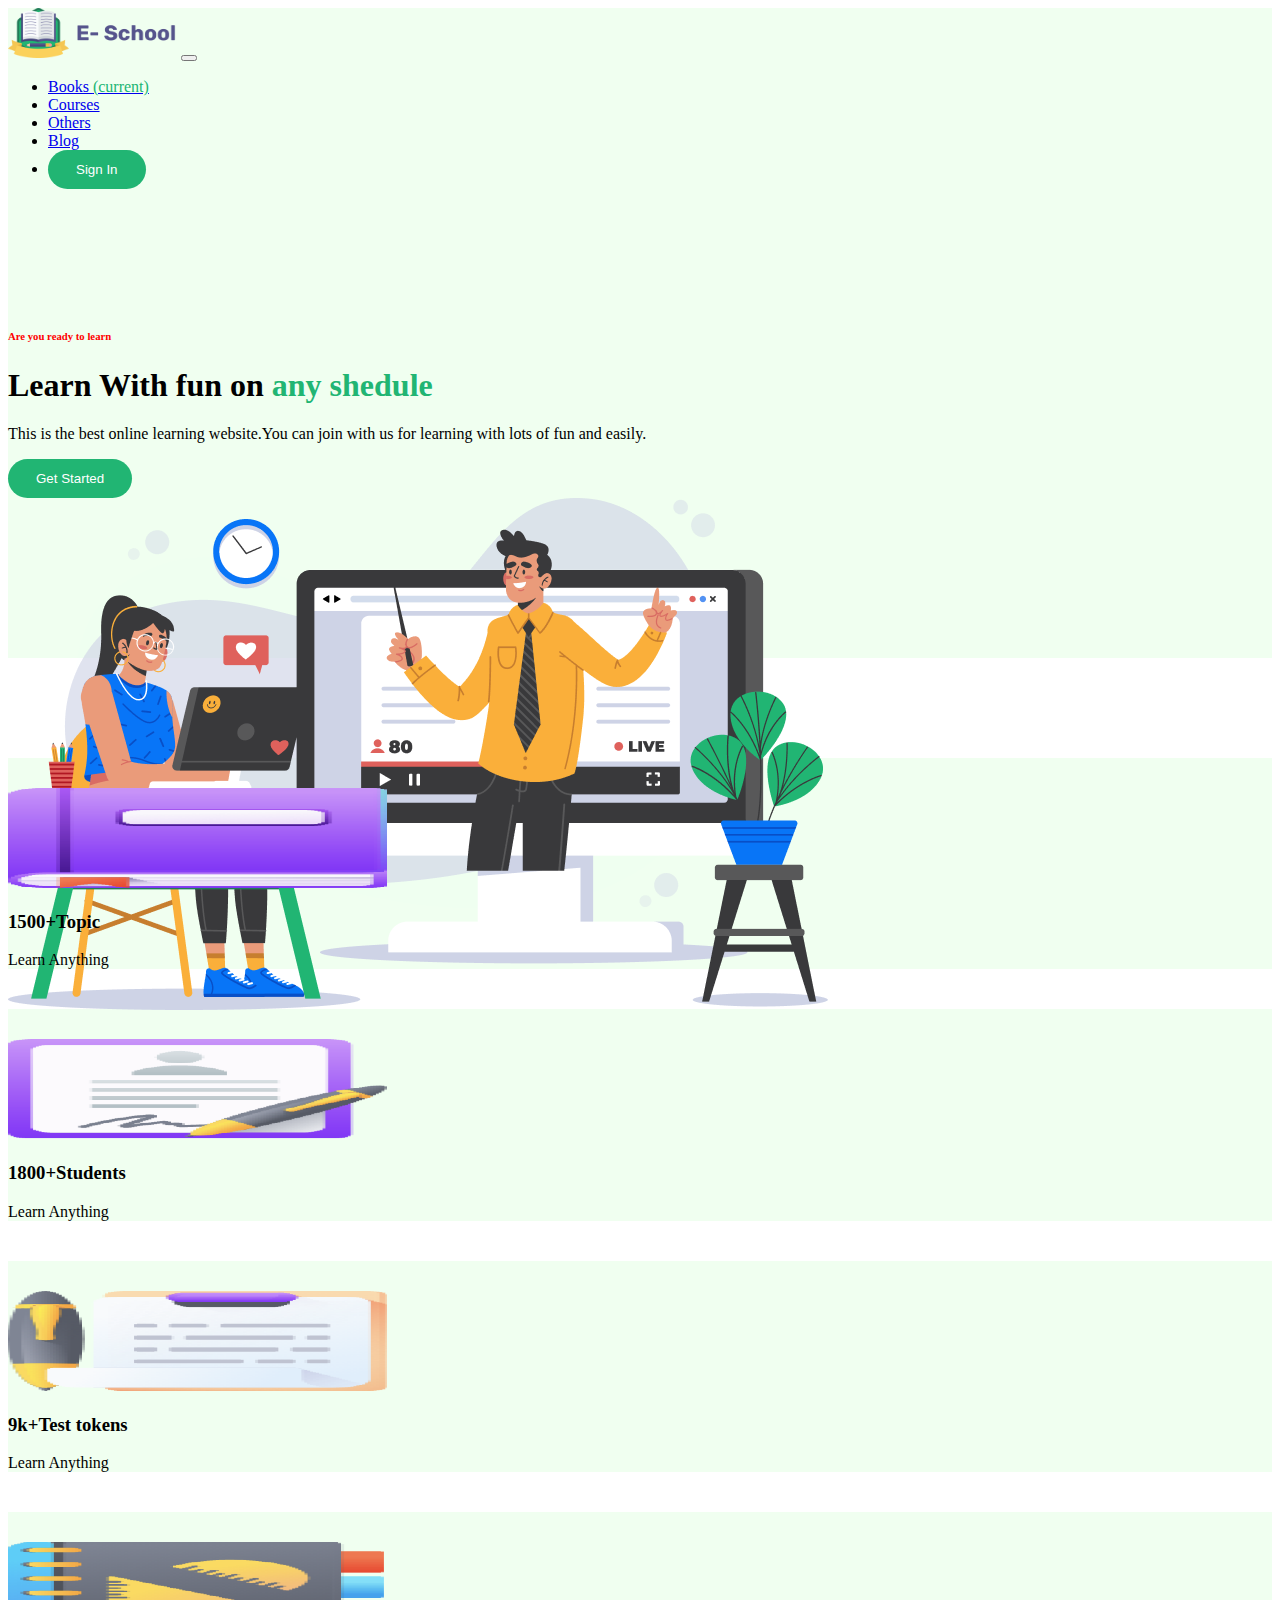
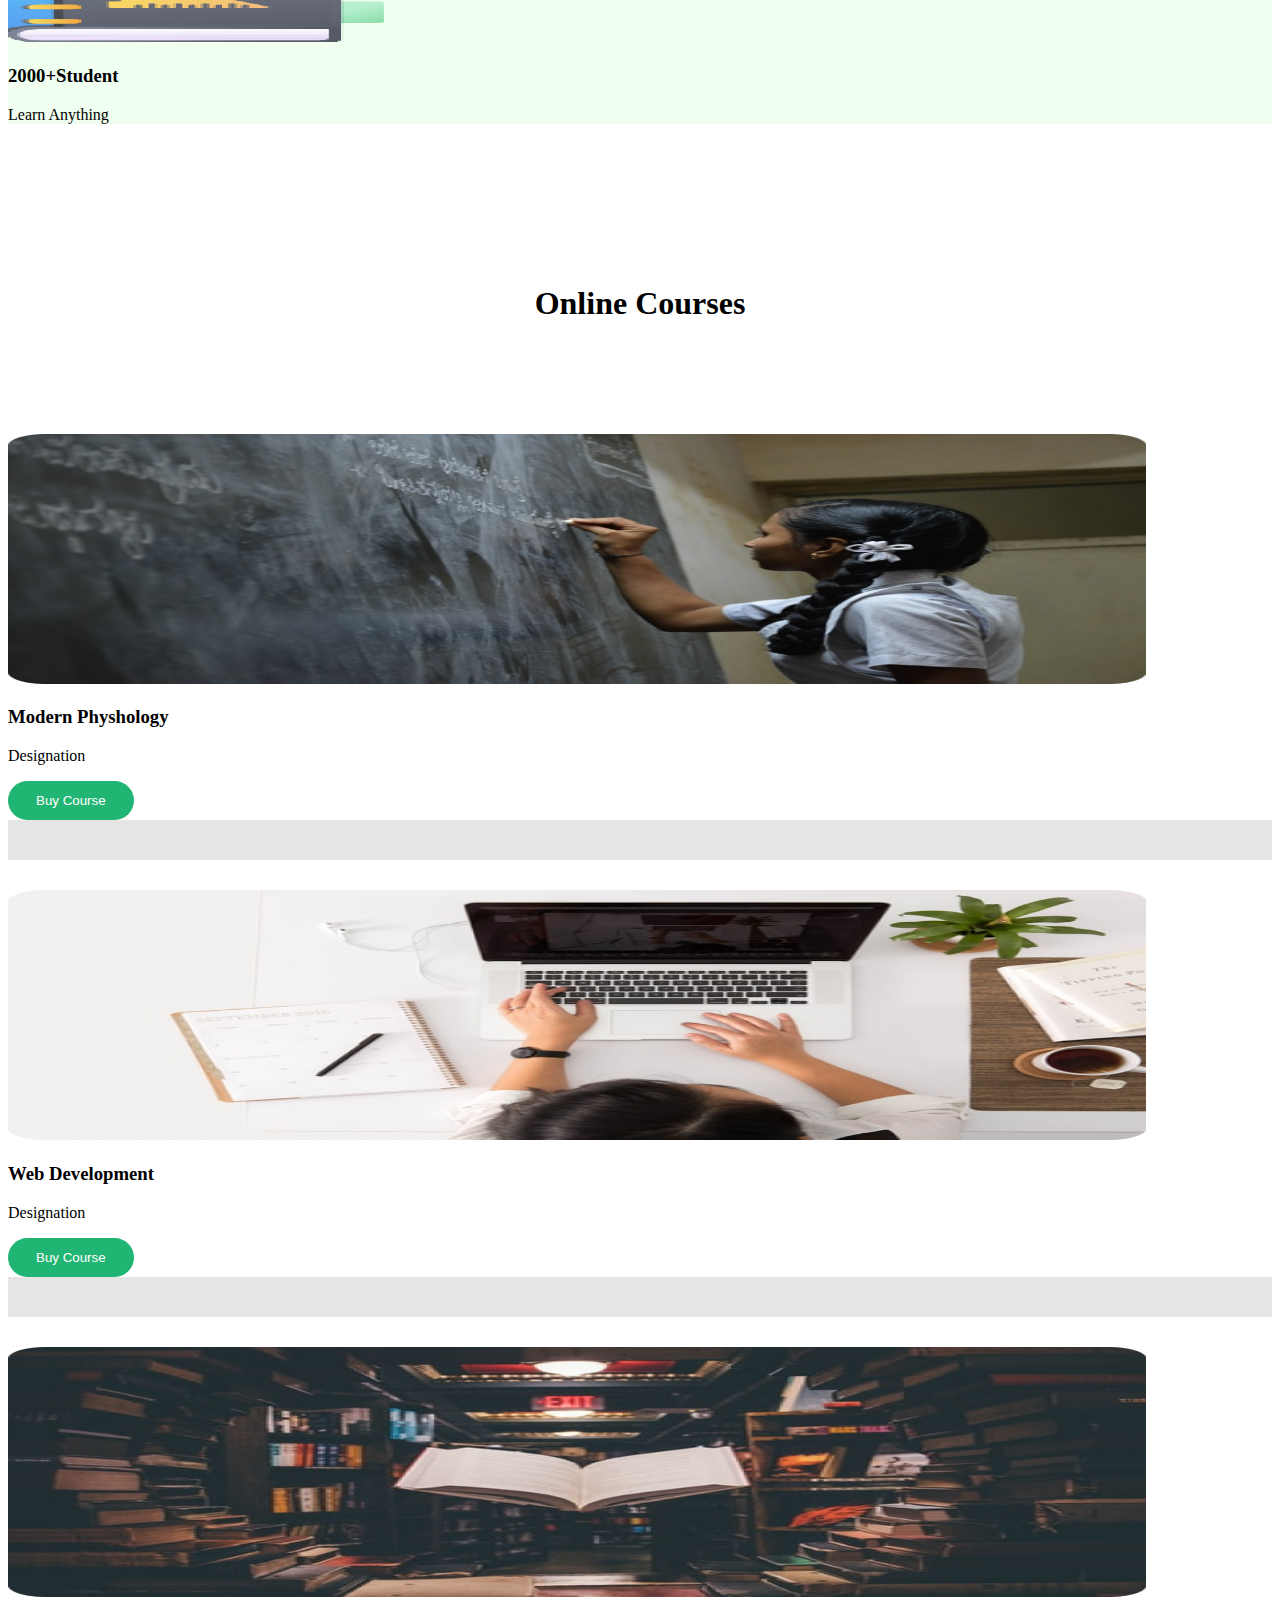
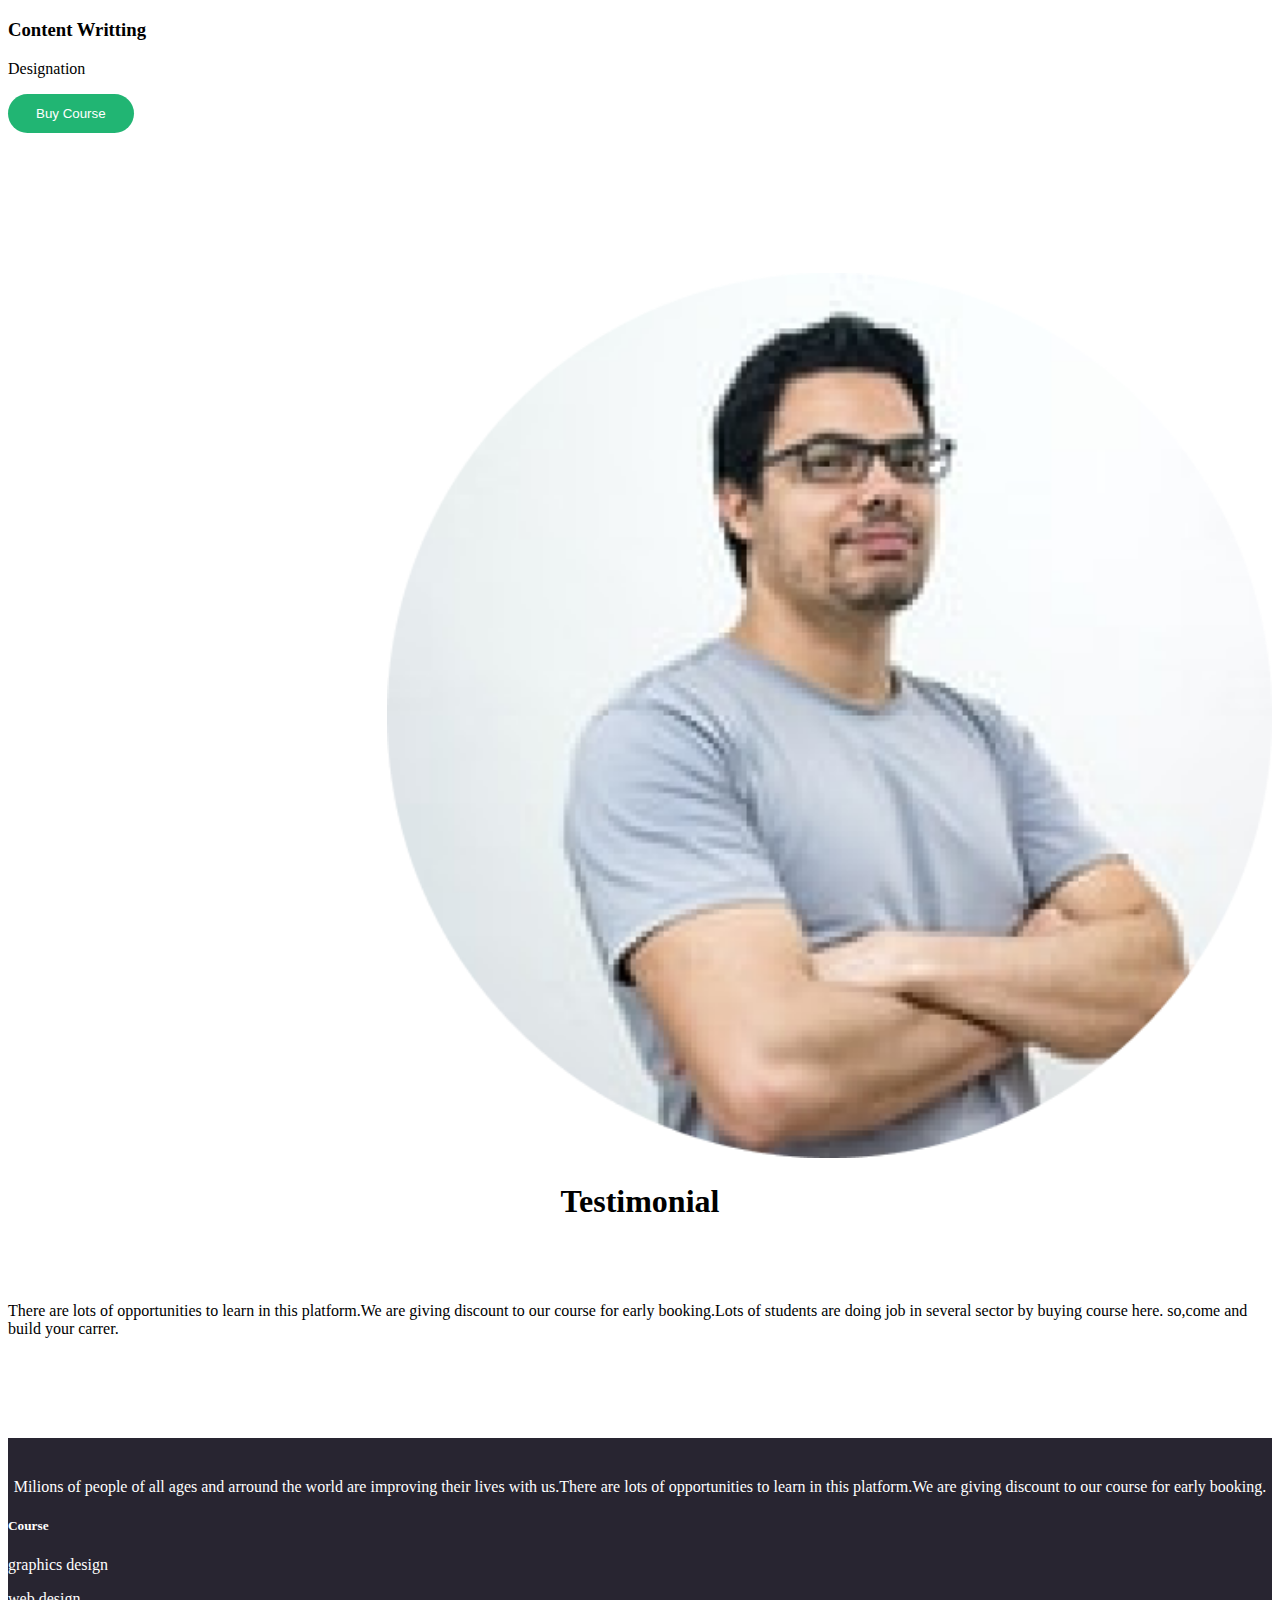
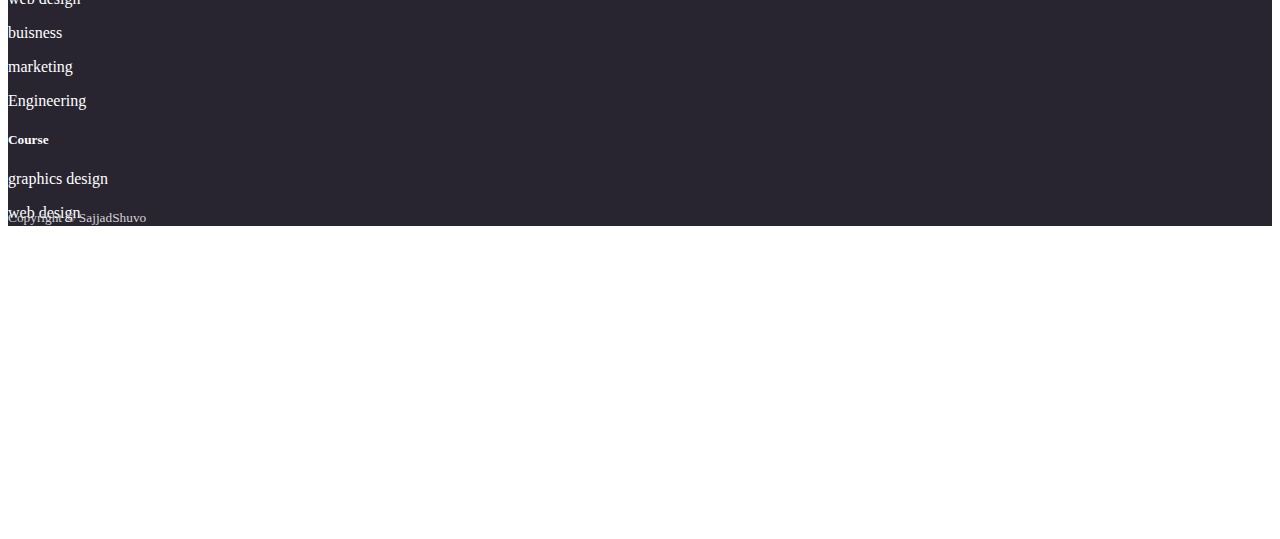
<file: index.html>
<!DOCTYPE html>
<html lang="en">
<head>
    <meta charset="UTF-8">
    <meta name="viewport" content="width=device-width, initial-scale=1.0">
    <title>E-school</title>
    <link rel="stylesheet" href="https://stackpath.bootstrapcdn.com/bootstrap/4.5.0/css/bootstrap.min.css" integrity="sha384-9aIt2nRpC12Uk9gS9baDl411NQApFmC26EwAOH8WgZl5MYYxFfc+NcPb1dKGj7Sk" crossorigin="anonymous">
    <link rel="stylesheet" href="style.css">
</head>
<body>
<div class="header-section">
<div class="container">
  <nav class="navbar navbar-expand-lg navbar-light back-light">
    <a class="navbar-brand" href="#"><img class="site-logo"src="images/ICON/Group 1.png" alt=""></a>
    <button class="navbar-toggler" type="button" data-toggle="collapse" data-target="#navbarSupportedContent" aria-controls="navbarSupportedContent" aria-expanded="false" aria-label="Toggle navigation">
      <span class="navbar-toggler-icon"></span>
    </button>
  
    <div class="collapse navbar-collapse" id="navbarSupportedContent">
      <ul class="navbar-nav ml-auto">
        <li class="nav-item active">
          <a class="nav-link" href="#">Books <span class="sr-only">(current)</span></a>
        </li>
        <li class="nav-item">
          <a class="nav-link" href="#">Courses</a>
        </li>
        <li class="nav-item">
          <a class="nav-link" href="#">Others</a>
        </li>
       
        <li class="nav-item">
          <a class="nav-link" href="Blogs.html">Blog</a>
        </li>
        <li class="nav-item">
          <button class="btn sign-in-button my-2 my-sm-0" type="submit">Sign In</button>
        </li>
      </ul>
    </div>
  </nav>
</div>

<div class="container section-gap">
  <div id="carouselExampleSlidesOnly" class="carousel slide" data-ride="carousel">
    <div class="carousel-inner">
      <div class="carousel-item active">
         <div class="row align-items-center">
           <div class="col-md-5">
            <h6>Are you ready to learn</h6>
            <h1>Learn With fun on <span>any shedule</span></h1>
            <p>This is the best online learning website.You can join with us for learning with lots of fun and easily.</p>
            <button class="sign-in-button">Get Started</button>
           </div>
           <div class="col-md-7">
            <img src="images/Photos/Illustration.png" class="d-block w-100" alt="...">
           </div>
         </div>
      </div>
    </div>
  </div>
    </div>
  </div>
        <!--2nd section start-->
  <div class="container section-gap ">
    <div class="row row-cols-1 row-cols-md-4">
        <div class="col mb-3">
          <div class="card">
            <img src="images/ICON/book.png" class="card-img-top" alt="...">
            <div class="card-body">
              <h3 class="card-title">1500+Topic</h3>
              <p class="card-text">Learn Anything</p>
            </div>
          </div>
        </div>
        <div class="col mb-3">
          <div class="card">
            <img src="images/ICON/Student.png" class="card-img-top" alt="...">
            <div class="card-body">
              <h3 class="card-title">1800+Students</h3>
              <p class="card-text">Learn Anything</p>
            </div>
          </div>
        </div>
        <div class="col mb-3">
          <div class="card">
            <img src="images/ICON/Test.png" class="card-img-top" alt="...">
            <div class="card-body">
              <h3 class="card-title">9k+Test tokens</h3>
              <p class="card-text">Learn Anything</p>
            </div>
          </div>
        </div>
        <div class="col mb-3">
          <div class="card">
            <img src="images/ICON/Students.png" class="card-img-top" alt="...">
            <div class="card-body">
              <h3 class="card-title">2000+Student</h3>
              <p class="card-text">Learn Anything</p>
            </div>
          </div>
        </div>
      </div>
    </div>
    <!--third section start-->
    <div class="container section-gap">
        <h1 class="online-heading">Online Courses</h1>
        <div class="card-deck">
            <div class="card ">
              <img src="images/Photos/Morder pyschology.png" class="card-img-top online-img" alt="...">
              <div class="card-body">
                <h3 class="card-title">Modern Physhology</h3>
                <p class="card-text">Designation</p>
                <button class="sign-in-button">Buy Course</button>
              </div>
            </div>
            <div class="card">
              <img src="images/Photos/Morder pychons.png" class="card-img-top online-img" alt="...">
              <div class="card-body">
                <h3 class="card-title">Web Development</h3>
                <p class="card-text">Designation</p>
                <button class="sign-in-button">Buy Course</button>
              </div>
            </div>
            <div class="card">
              <img src="images/Photos/Morder psyc.png" class="card-img-top online-img" alt="...">
              <div class="card-body">
                <h3 class="card-title">Content Writting</h3>
                <p class="card-text">Designation</p>
                <button class="sign-in-button">Buy Course</button>
              </div>
            </div>
          </div>
    </div>
   <!--fourth section start-->
<div class="container section-gap fourth-section">
  <div class="d-flex flex-lg-row flex-sm-column">
    <div class="col-5 fourth-section-align" ><img class="testimonial-img"src="images/Photos/Man.png" alt=""></div>
    <div class="col-7" >
      <h1 class="online-heading">Testimonial</h1>
      <p>There are lots of opportunities to learn in this platform.We are giving discount to our course for early booking.Lots of students are doing job in several sector by buying course here. so,come and build your carrer.</p>
    </div>
  </div>
</div>
<!--last section-->
<div class="last-section">
  <div class="row">
    <div class="col-md-6 footer-text">
        <p>Milions of people of all ages and arround the world are improving their lives with us.There are lots of opportunities to learn in this platform.We are giving discount to our course for early booking.</p>
    </div>
        <div class="col-2">
          <p></p>
          <h5>Course</h5>
          <p>graphics design</p>
          <p>web design</p>
          <p>buisness</p>
          <p>marketing</p>
          <p>Engineering</p>
        </div>
        <div class="col-2">
          <p></p>
          <h5>Course</h5>
          <p>graphics design</p>
          <p>web design</p>
          <p>buisness</p>
          <p>marketing</p>
          <p>Engineering</p>
        </div>
        <div class="col-2">
          <p></p>
          <h5>Course</h5>
          <p>graphics design</p>
          <p>web design</p>
          <p>buisness</p>
          <p>marketing</p>
          <p>Engineering</p>
        </div>
       
    </div>
</div>
</div>
<div class="d-flex justify-content-center align-items-center copyright">
  <small>Copyright &copy; SajjadShuvo</small>
</div>
     



    
    <script src="https://code.jquery.com/jquery-3.5.1.slim.min.js" integrity="sha384-DfXdz2htPH0lsSSs5nCTpuj/zy4C+OGpamoFVy38MVBnE+IbbVYUew+OrCXaRkfj" crossorigin="anonymous"></script>
    <script src="https://cdn.jsdelivr.net/npm/popper.js@1.16.0/dist/umd/popper.min.js" integrity="sha384-Q6E9RHvbIyZFJoft+2mJbHaEWldlvI9IOYy5n3zV9zzTtmI3UksdQRVvoxMfooAo" crossorigin="anonymous"></script>
    <script src="https://stackpath.bootstrapcdn.com/bootstrap/4.5.0/js/bootstrap.min.js" integrity="sha384-OgVRvuATP1z7JjHLkuOU7Xw704+h835Lr+6QL9UvYjZE3Ipu6Tp75j7Bh/kR0JKI" crossorigin="anonymous"></script>
</body>
</html>
</file>
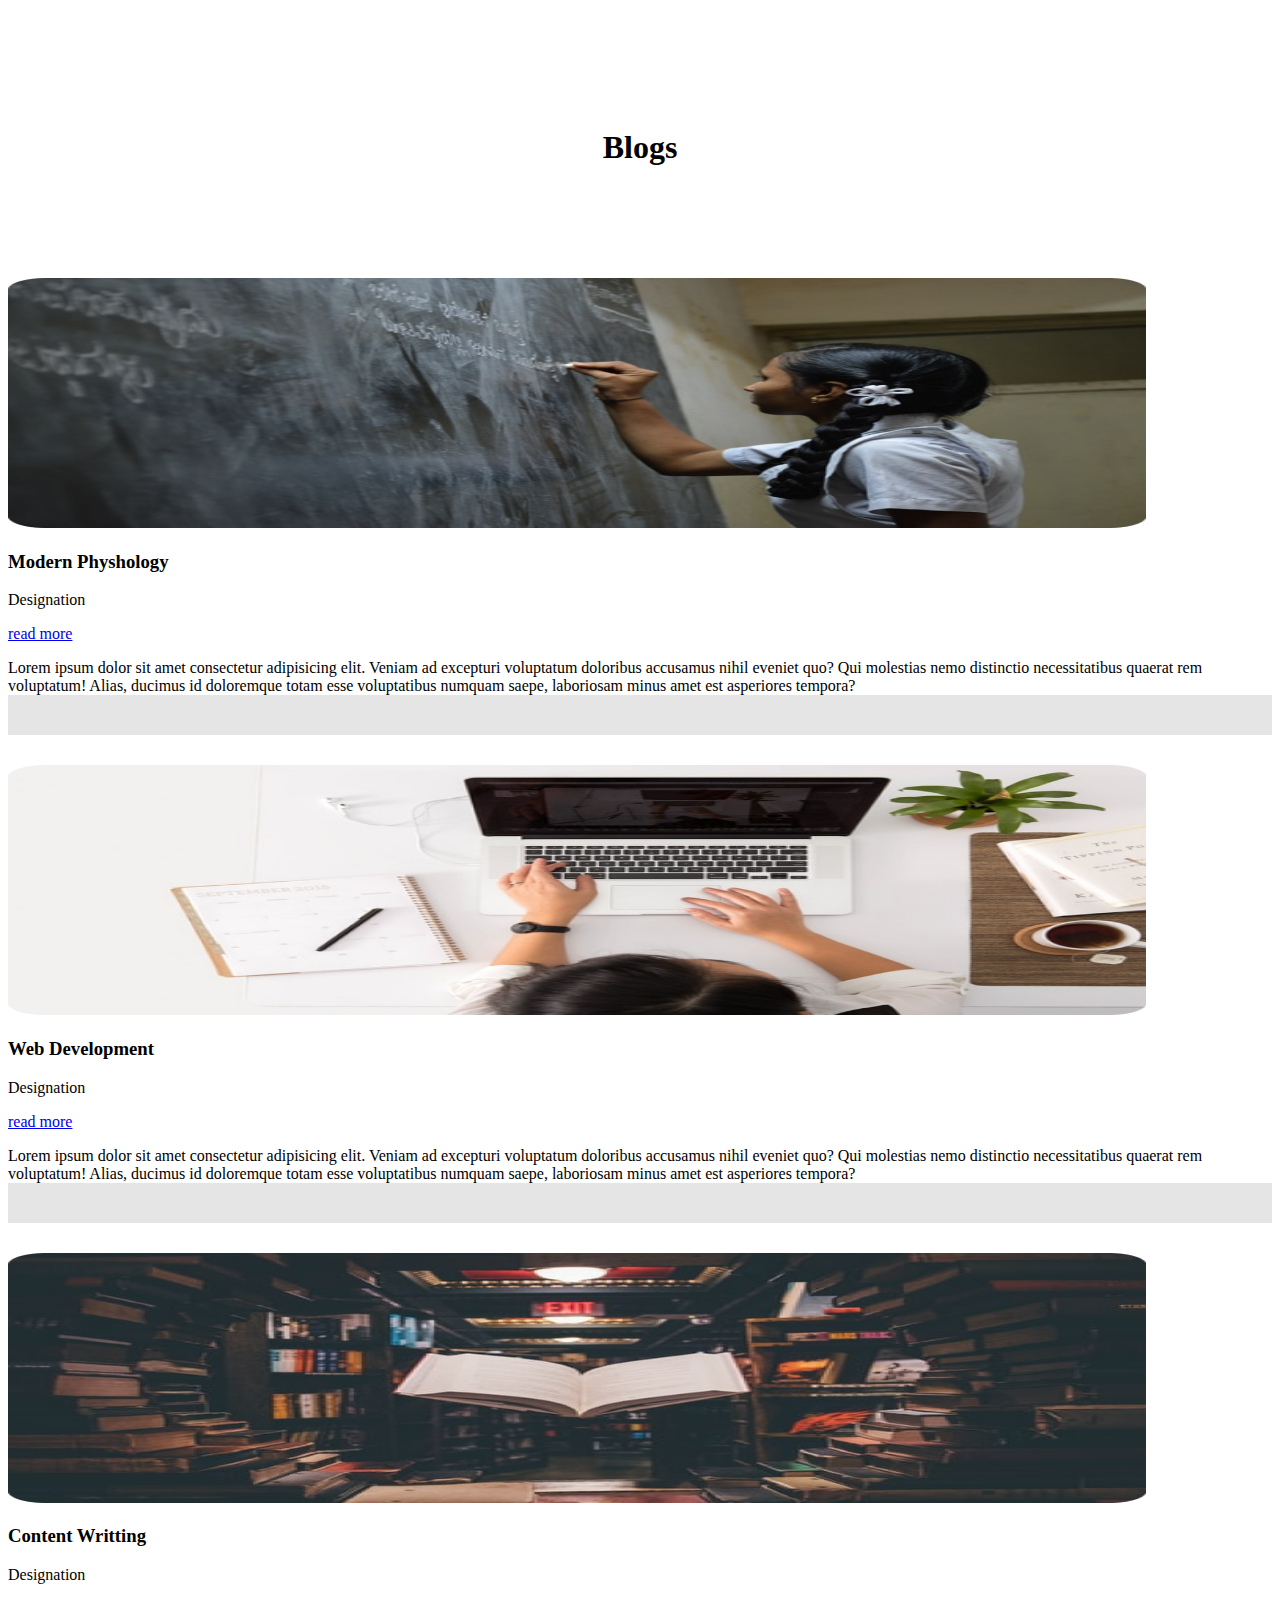
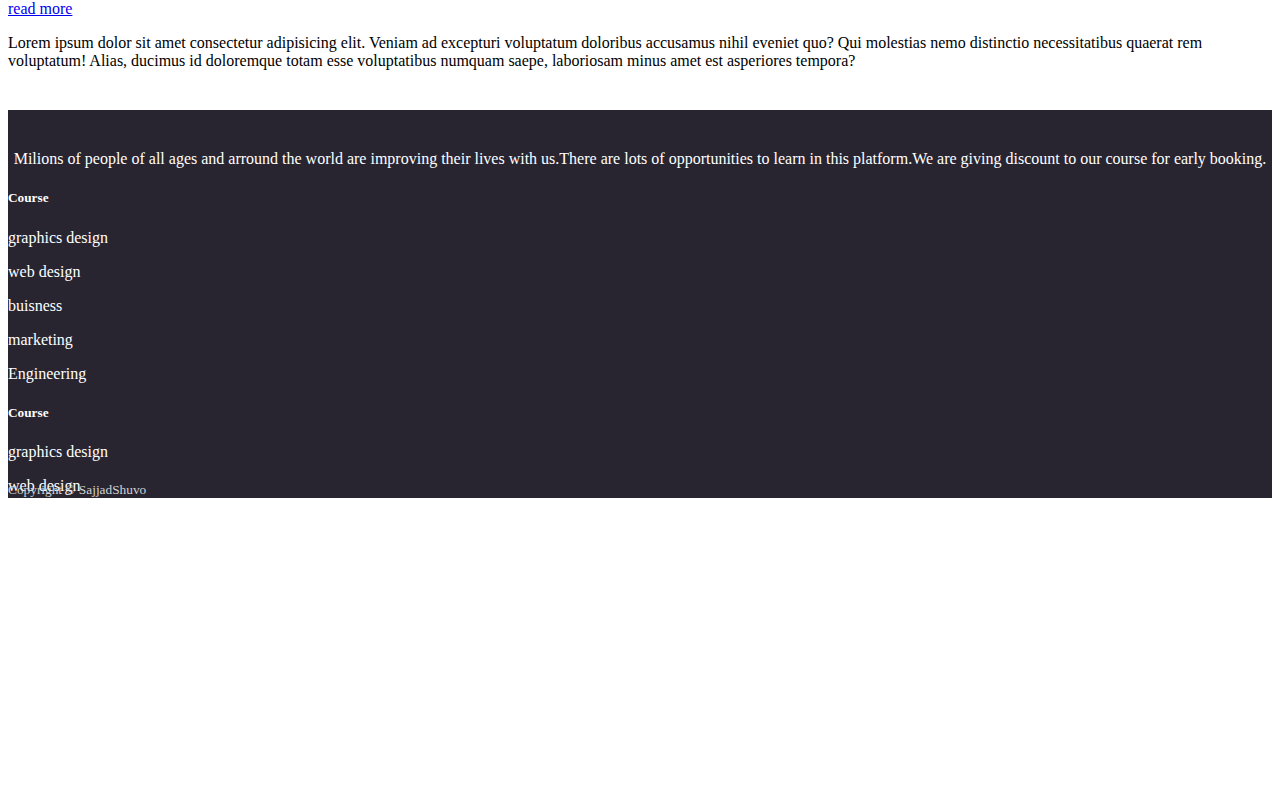
<file: Blogs.html>
<!DOCTYPE html>
<html lang="en">
<head>
    <meta charset="UTF-8">
    <meta name="viewport" content="width=device-width, initial-scale=1.0">
    <link rel="stylesheet" href="https://stackpath.bootstrapcdn.com/bootstrap/4.5.0/css/bootstrap.min.css" integrity="sha384-9aIt2nRpC12Uk9gS9baDl411NQApFmC26EwAOH8WgZl5MYYxFfc+NcPb1dKGj7Sk" crossorigin="anonymous">
    <link rel="stylesheet" href="style.css">
    <title>E-School</title>
</head>
<body>
    <div class="container section-gap mb-5 pb-5">
        <h1 class="online-heading">Blogs</h1>
        <div class="card-deck">
            <div class="card ">
              <img src="images/Photos/Morder pyschology.png" class="card-img-top online-img" alt="...">
              <div class="card-body">
                <h3 class="card-title">Modern Physhology</h3>
                <p class="card-text">Designation</p>
                <a href="#demo1" data-toggle="collapse">read more</a>
                <div id="demo1" class="collapse">
                    <p>Lorem ipsum dolor sit amet consectetur adipisicing elit. Veniam ad excepturi voluptatum doloribus accusamus nihil eveniet quo? Qui molestias nemo distinctio necessitatibus quaerat rem voluptatum! Alias, ducimus id doloremque totam esse voluptatibus numquam saepe, laboriosam minus amet est asperiores tempora?</p>
                </div>
              </div>
            </div>
            <div class="card">
              <img src="images/Photos/Morder pychons.png" class="card-img-top online-img" alt="...">
              <div class="card-body">
                <h3 class="card-title">Web Development</h3>
                <p class="card-text">Designation</p>
                <a href="#demo2" data-toggle="collapse">read more</a>
                <div id="demo2" class="collapse">
                    <p>Lorem ipsum dolor sit amet consectetur adipisicing elit. Veniam ad excepturi voluptatum doloribus accusamus nihil eveniet quo? Qui molestias nemo distinctio necessitatibus quaerat rem voluptatum! Alias, ducimus id doloremque totam esse voluptatibus numquam saepe, laboriosam minus amet est asperiores tempora?</p>
                </div>
              </div>
            </div>
            <div class="card">
              <img src="images/Photos/Morder psyc.png" class="card-img-top online-img" alt="...">
              <div class="card-body">
                <h3 class="card-title">Content Writting</h3>
                <p class="card-text">Designation</p>
                <a href="#demo3" data-toggle="collapse">read more</a>
                <div id="demo3" class="collapse">
                    <p class="text-danger">Lorem ipsum dolor sit amet consectetur adipisicing elit. Veniam ad excepturi voluptatum doloribus accusamus nihil eveniet quo? Qui molestias nemo distinctio necessitatibus quaerat rem voluptatum! Alias, ducimus id doloremque totam esse voluptatibus numquam saepe, laboriosam minus amet est asperiores tempora?</p>
                </div>
              </div>
            </div>
          </div>
    </div>

    <div class="last-section mt-5 pt-5">
        <div class="row">
          <div class="col-md-6 footer-text">
              <p>Milions of people of all ages and arround the world are improving their lives with us.There are lots of opportunities to learn in this platform.We are giving discount to our course for early booking.</p>
          </div>
              <div class="col-2">
                <p></p>
                <h5>Course</h5>
                <p>graphics design</p>
                <p>web design</p>
                <p>buisness</p>
                <p>marketing</p>
                <p>Engineering</p>
              </div>
              <div class="col-2">
                <p></p>
                <h5>Course</h5>
                <p>graphics design</p>
                <p>web design</p>
                <p>buisness</p>
                <p>marketing</p>
                <p>Engineering</p>
              </div>
              <div class="col-2">
                <p></p>
                <h5>Course</h5>
                <p>graphics design</p>
                <p>web design</p>
                <p>buisness</p>
                <p>marketing</p>
                <p>Engineering</p>
              </div>
             
          </div>
      </div>
      </div>
      <div class="d-flex justify-content-center align-items-center copyright">
        <small>Copyright &copy; SajjadShuvo</small>
      </div>


    <script src="https://code.jquery.com/jquery-3.5.1.slim.min.js" integrity="sha384-DfXdz2htPH0lsSSs5nCTpuj/zy4C+OGpamoFVy38MVBnE+IbbVYUew+OrCXaRkfj" crossorigin="anonymous"></script>
    <script src="https://cdn.jsdelivr.net/npm/popper.js@1.16.0/dist/umd/popper.min.js" integrity="sha384-Q6E9RHvbIyZFJoft+2mJbHaEWldlvI9IOYy5n3zV9zzTtmI3UksdQRVvoxMfooAo" crossorigin="anonymous"></script>
    <script src="https://stackpath.bootstrapcdn.com/bootstrap/4.5.0/js/bootstrap.min.js" integrity="sha384-OgVRvuATP1z7JjHLkuOU7Xw704+h835Lr+6QL9UvYjZE3Ipu6Tp75j7Bh/kR0JKI" crossorigin="anonymous"></script>
</body>
</html>
</file>
<file: style.css>
.header-section{
    background-color: #F0FFF0;
    width:100%;
    height:650px;
}
.site-logo{
    height:50px;
}
.main-img{
    width:100%;
}
.sign-in-button{
    background-color:#21B573;
    padding:12px 28px;
    border-radius:33px;
    color:#fff;
    border:none;
}
h6{
    color:red;
}
span{
    color:#21B573;
}
.section-gap{
    padding-top:100px;
}
.card-img-top{
    width:30%;
    height:100px;
    margin:0 auto;
    padding-top:30px;
}
.card-body{
    margin-bottom:40px;
    margin-top:15px;
}
.card{
    background-color: #F0FFF0;
    border:none;
    align-items:center;
}
.card:hover{
    box-shadow:5px 5px 10px lightgray;
    background-color:white;
}
.online-heading{
    padding-bottom:60px;
    text-align:center;
}
.online-img{
    width:90%;
    height:250px;
}
.card-deck{
    background-color:#E5E5E5;
}
.card-deck .card{
    background-color:#fff;
    border:none;
}

.testimonial-img{
   width:100%;
   
}
.fourth-section{
    width:100%;
    margin-bottom:100px;
}
.fourth-section-align{
    padding-left:30%;
}
.last-section{
    width:100%;
    height:350px;
    background-color:#282531;
    color:white;
}
.copyright{

    color:lightgray;
    background-color:#282531;
    padding-top:20px;
    padding-bottom:0px;
}
.footer-text p{
    text-align:center;
    padding-top:40px;
}
</file>
